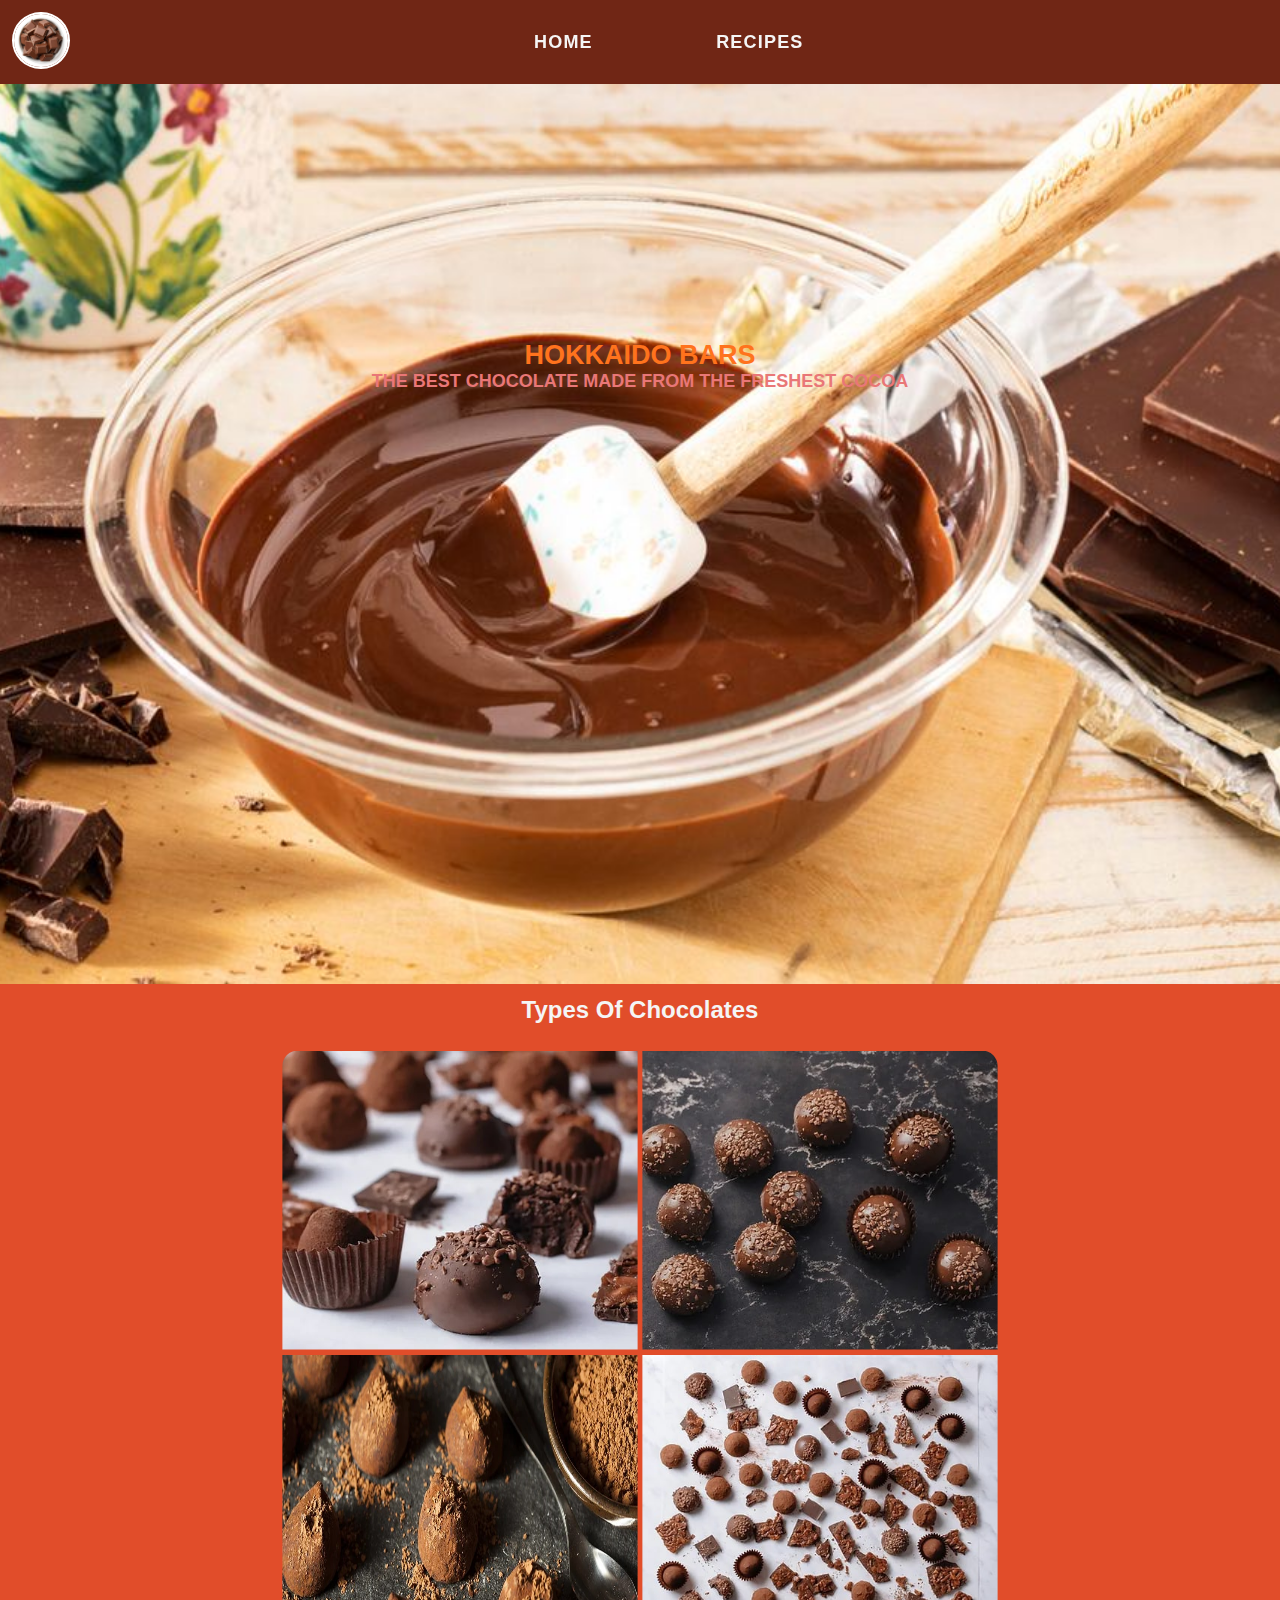
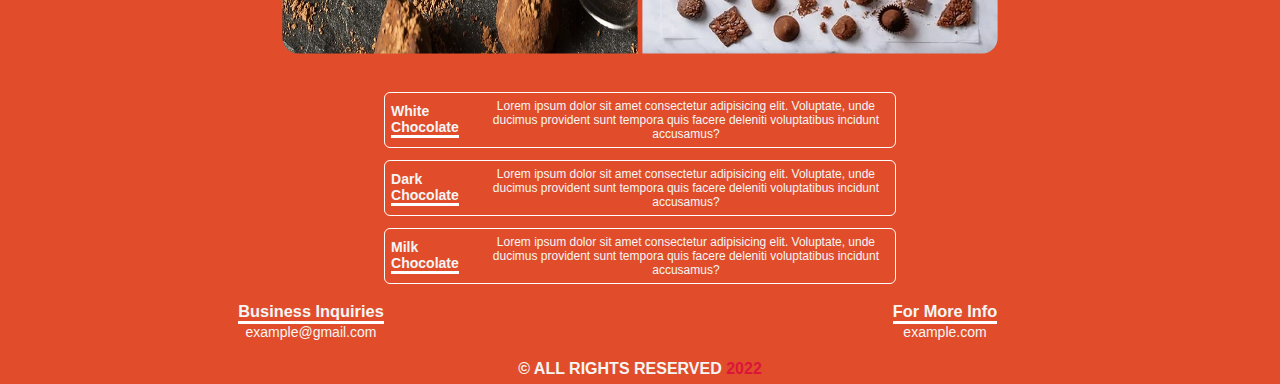
<file: index.html>
<!DOCTYPE html>
<html lang="en">
<head>
    <meta charset="UTF-8">
    <meta http-equiv="X-UA-Compatible" content="IE=edge">
    <meta name="viewport" content="width=device-width, initial-scale=1.0">
    <title>Hokkaido Bars</title>

    <link rel="stylesheet" href="css/style.css">
    <link rel="stylesheet" href="css/mediaquery.css">

</head>
<body>
    <header>
        <div class="logo">
            <img src="./images/icon.jpg" alt="">
        </div>

        <nav class="navbar">
            <a href="index.html">HOME</a>
            <a href="detail.html">RECIPES</a>
        </nav>
    </header>

    <section class="banner">
        <div class="bannertxt">
            <h2>HOKKAIDO BARS</h2>
            <h4>THE BEST CHOCOLATE MADE FROM THE FRESHEST COCOA</h4>
        </div>
    </section>

    <h2 class="sec-heading">Types Of Chocolates</h2>

    <section class="showcase">
        <img src="images/choco1.jpg" alt="" class="topl">
        <img src="images/choco2.jpg" alt="" class="topr">
        <img src="images/choco3.jpg" alt="" class="botl">
        <img src="images/choco4.jpg" alt="" class="botr">
    </section>

    <section class="chocotype">
        <div class="type">
            <h3>White Chocolate</h3>
            <p>Lorem ipsum dolor sit amet consectetur adipisicing elit. Voluptate, unde ducimus provident sunt tempora quis facere deleniti voluptatibus incidunt accusamus?</p>
        </div>
        <div class="type">
            <h3>Dark Chocolate</h3>
            <p>Lorem ipsum dolor sit amet consectetur adipisicing elit. Voluptate, unde ducimus provident sunt tempora quis facere deleniti voluptatibus incidunt accusamus?</p>
        </div>
        <div class="type">
            <h3>Milk Chocolate</h3>
            <p>Lorem ipsum dolor sit amet consectetur adipisicing elit. Voluptate, unde ducimus provident sunt tempora quis facere deleniti voluptatibus incidunt accusamus?</p>
        </div>
    </section>

    <footer id="contact">
        <section class="container">
            <h3>Business Inquiries</h3>
            <p>example@gmail.com</p>
        </section>
        <section class="moreinfo">
            <h3>For More Info</h3>
            <p>example.com</p>
        </section>
        <h5>&copy ALL RIGHTS RESERVED <span class="y">2022</span></h5>
    </footer>
</body>
</html>
</file>
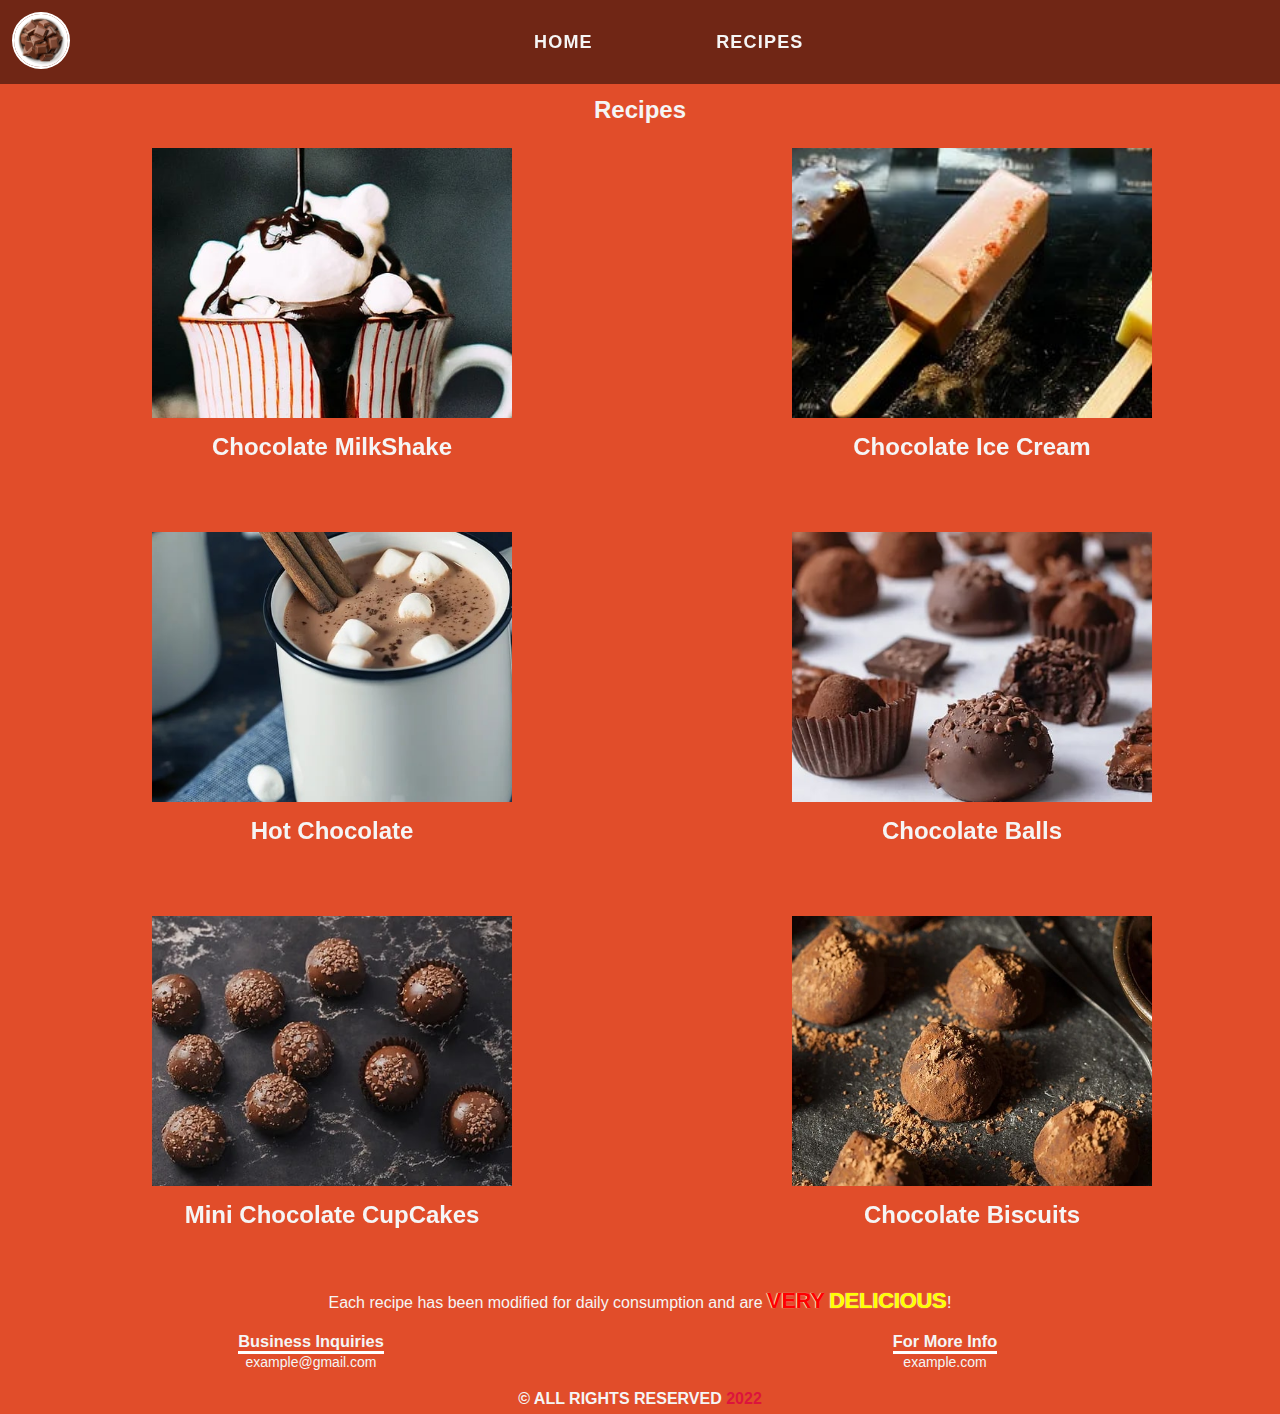
<file: detail.html>
<!DOCTYPE html>
<html lang="en">
<head>
    <meta charset="UTF-8">
    <meta http-equiv="X-UA-Compatible" content="IE=edge">
    <meta name="viewport" content="width=device-width, initial-scale=1.0">
    <title>Hokkaido Bars</title>

    <link rel="stylesheet" href="css/style.css">
    <link rel="stylesheet" href="css/mediaquery.css">
    
</head>
<body>
    <header>
        <div class="logo">
            <img src="./images/icon.jpg" alt="">
        </div>

        <nav class="navbar">
            <a href="index.html">HOME</a>
            <a href="detail.html">RECIPES</a>
        </nav>
    </header>

    <h2 class="sec-heading">Recipes</h2>

    <section class="recipies">
        <div class="r-card">
            <div class="r-front">
                <img src="./images/chocoshake.jpg" alt="">
                <div>
                    <h4 class="sec-heading">Chocolate MilkShake</h3>
                </div>
            </div>
            <div class="r-back">
                <div class="r-desc">
                    <h3 class="sec-heading">Ingrediants</h3>
                    <p>Lorem, ipsum.</p>
                    <p>Lorem, ipsum.</p>
                    <p>Lorem, ipsum.</p>
                    <p>Lorem ipsum dolor sit, amet consectetur adipisicing elit. Quas fugit minus incidunt esse ipsam inventore voluptates eveniet provident quibusdam consectetur.</p>
                </div>
            </div>
        </div>
        <div class="r-card">
            <div class="r-front">
                <img src="./images/chocostick.jpg" alt="">
                <div>
                    <h4 class="sec-heading">Chocolate Ice Cream</h3>
                </div>
            </div>
            <div class="r-back">
                <div class="r-desc">
                    <h3 class="sec-heading">Ingrediants</h3>
                    <p>Lorem, ipsum.</p>
                    <p>Lorem, ipsum.</p>
                    <p>Lorem, ipsum.</p>
                    <p>Lorem ipsum dolor sit, amet consectetur adipisicing elit. Quas fugit minus incidunt esse ipsam inventore voluptates eveniet provident quibusdam consectetur.</p>
                </div>
            </div>
        </div>
        <div class="r-card">
            <div class="r-front">
                <img src="./images/hotchoco.jpg" alt="">
                <div>
                    <h4 class="sec-heading">Hot Chocolate</h3>
                </div>
            </div>
            <div class="r-back">
                <div class="r-desc">
                    <h3 class="sec-heading">Ingrediants</h3>
                    <p>Lorem, ipsum.</p>
                    <p>Lorem, ipsum.</p>
                    <p>Lorem, ipsum.</p>
                    <p>Lorem ipsum dolor sit, amet consectetur adipisicing elit. Quas fugit minus incidunt esse ipsam inventore voluptates eveniet provident quibusdam consectetur.</p>
                </div>
            </div>
        </div>
        <div class="r-card">
            <div class="r-front">
                <img src="./images/choco1.jpg" alt="">
                <div>
                    <h4 class="sec-heading">Chocolate Balls</h3>
                </div>
            </div>
            <div class="r-back">
                <div class="r-desc">
                    <h3 class="sec-heading">Ingrediants</h3>
                    <p>Lorem, ipsum.</p>
                    <p>Lorem, ipsum.</p>
                    <p>Lorem, ipsum.</p>
                    <p>Lorem ipsum dolor sit, amet consectetur adipisicing elit. Quas fugit minus incidunt esse ipsam inventore voluptates eveniet provident quibusdam consectetur.</p>
                </div>
            </div>
        </div>
        <div class="r-card">
            <div class="r-front">
                <img src="./images/choco2.jpg" alt="">
                <div>
                    <h4 class="sec-heading">Mini Chocolate CupCakes</h3>
                </div>
            </div>
            <div class="r-back">
                <div class="r-desc">
                    <h3 class="sec-heading">Ingrediants</h3>
                    <p>Lorem, ipsum.</p>
                    <p>Lorem, ipsum.</p>
                    <p>Lorem, ipsum.</p>
                    <p>Lorem ipsum dolor sit, amet consectetur adipisicing elit. Quas fugit minus incidunt esse ipsam inventore voluptates eveniet provident quibusdam consectetur.</p>
                </div>
            </div>
        </div>
        <div class="r-card">
            <div class="r-front">
                <img src="./images/choco3.jpg" alt="">
                <div>
                    <h4 class="sec-heading">Chocolate Biscuits</h3>
                </div>
            </div>
            <div class="r-back">
                <div class="r-desc">
                    <h3 class="sec-heading">Ingrediants</h3>
                    <p>Lorem, ipsum.</p>
                    <p>Lorem, ipsum.</p>
                    <p>Lorem, ipsum.</p>
                    <p>Lorem ipsum dolor sit, amet consectetur adipisicing elit. Quas fugit minus incidunt esse ipsam inventore voluptates eveniet provident quibusdam consectetur.</p>
                </div>
            </div>
        </div>

        <div class="desc">
            <p>Each recipe has been modified for daily consumption and are <span class="V">VERY</span> <span class="D">DELICIOUS</span>!</p>
        </div>
    </section>


    <footer id="contact">
        <section class="container">
            <h3>Business Inquiries</h3>
            <p>example@gmail.com</p>
        </section>
        <section class="moreinfo">
            <h3>For More Info</h3>
            <p>example.com</p>
        </section>
        <h5>&copy ALL RIGHTS RESERVED <span class="y">2022</span></h5>
    </footer>

</body>
</html>
</file>
<file: css/style.css>
:root {
    --grey: #bccacc;
    --cyan: #79A3B1;
    --pink: #E97777;
    --coral: coral;
    --orange: #FF731D;
    --white: whitesmoke;
    --brown: #E14D2A;
    --black: black;
}

* {
    margin: 0;
    padding: 0;
    box-sizing: border-box;
    font-family: 'Trebuchet MS', 'Lucida Sans Unicode', 'Lucida Grande', 'Lucida Sans', Arial, sans-serif;
    text-decoration: none;
}

html {
    font-size: 75%;
    scroll-behavior: smooth;
} 

body {
    background-color: var(--brown);
    color: var(--white);
}

.logo img {
    width: 4.8rem;
    background-color: var(--title-color);
    border-radius: 50%;
    border: 2px solid white;
}

.navbar a {
    color: var(--white);
    font-size: 18px;
    font-weight: 700;
    padding: 5rem;
    letter-spacing: .1rem;
    text-align: center;
}

.navbar a:hover {
    color: var(--coral);
    transition: all 500ms;
}

header {
    background-color: rgba(0,0,0,.5);
    padding: 1rem;
    position: sticky;
    top: 0;
    z-index: 1000;

    display: grid;
    grid-template-columns: auto auto;
    align-items: center;
}

.icons {
    justify-self: end;
}

.banner {
    height: 100vh;
    background-image: url(../images/meltedchoco.jpg);
    background-position: center;
    background-size: cover;

    animation: imgc 5s infinite;
}

@keyframes imgc {
    0% {
        background-image: url(../images/meltedchoco.jpg);
    }
    50% {
        background-image: url(../images/meltedwhite.jpg);
    }
    75% {
        background-image: url(../images/melteddark.jpg);
    }
}

.bannertxt {
    font-size: 18px;
    text-align: center;
    color: var(--pink);
    display: grid;
    place-items: center;
    padding-top: 60%;

    animation: L-R 1s linear infinite alternate-reverse;
}

@keyframes L-R {
    from {
        transform: scale(0.9);
        letter-spacing: 1px;
    }
    to {
        transform: scale(1);
        letter-spacing: 2px;
    }
}

.bannertxt h2 {
    color: var(--orange);
}

.showcase {
    padding: 2rem;
    display: grid;
    grid-template-columns: 1fr 1fr;
    grid-template-rows: 1fr 1fr;
}

.showcase img {
    width: 100%;
    height: 100%;
    padding: .2rem;
}

.topl {
    border-radius: 1.5rem 0 0 0;
}

.topr {
    border-radius: 0 1.5rem 0 0;
}

.botl {
    border-radius: 0 0 0 1.5rem;
}

.botr {
    border-radius: 0 0 1.5rem 0;
}

.sec-heading {
    width: 100%;
    margin: 0 auto;
    text-align: center;
    padding-top: 1rem;
    font-size: 24px;
    color: var(--white);
}

.type {
    display: grid;
    grid-template-columns: auto 1fr;
    border: .1rem solid white;
    padding: .5rem;
    margin: .5rem;
    border-radius: .5rem;
}

.type h3 {
    text-align: left;
    align-self: center;
}

.type p {
    text-align: center;
    padding-left: 2rem;
}

footer {
    padding: .5rem;
    display: grid;
    grid-template-columns: 1fr 1fr;
    grid-template-rows: 1fr 1fr;
    text-align: center;
}

footer h5 {
    text-align: center;
    font-size: 16px;
    grid-column: 1 / span 2;
    align-self: flex-end;
}

.container {
    font-size: 14px;
    padding-right: 2rem;
    justify-self: center;
}

.moreinfo {
    font-size: 14px;
    padding-right: 2rem;
    justify-self: center;
}

.container .moreinfo, h3 {
    border-bottom: 3px solid white;
}

.y {
    color: crimson;
}

.recipies {
    display: grid;
    grid-template-rows: repeat(6, 1fr);
    justify-items: center;
}

.r-card {
    padding: 1rem;
    width: 30rem;
    height: 30rem;
    transform-style: preserve-3d;
    transition: all 350ms;
    margin: 1rem;
}

.r-card:hover {
    transform: rotateY(-180deg);
}

.r-front {
    width: 30rem;
    height: 30rem;
    position: absolute;
}

.r-front img {
    width: 100%;
    height: 75%;
    object-fit: cover;
}

.r-front div {
    display: grid;
    grid-template-columns: 1fr auto;
}

.r-back {
    width: 30rem;
    height: 30rem;
    background-color: chocolate;

    display: flex;
    flex-direction: column;
    justify-content: space-around;
    align-items: center;

    transform: rotateY(180deg);
    position: absolute;
    backface-visibility: hidden;
}

.r-desc {
    width: 100%;
    height: 100%;
    display: grid;

}

.r-desc p {
    font-size: 16px;
    text-align: center;
    padding: 2rem;
    font-weight: bold;
}

.desc {
    padding: 1rem;
    text-align: center;
    font-size: 16px;
}

.desc span {
    font-size: 1.8rem;
    font-weight: bold;
    text-shadow: -1px 0 1px whitesmoke;
}

.V {
    color: red;
}

.D {
    color: yellow;
}
</file>
<file: css/mediaquery.css>
@media only screen and (min-width: 768px) {
    .bannertxt {
        padding-top: 35%;
        margin: 0 auto;
    }
    .showcase {
        width: 75%;
        margin: 0 auto;
        grid-template-columns: repeat(3, 1fr);
    }
    .showcase .topr, .botl {
        display: none;
    }

    .type {
        width: 65%;
        margin: 1rem auto;
    }
    .topl {
        grid-column: 1 / span 2;
        border-radius: 1.5rem;
    }
    .botr {
        grid-column: 2 / -1;
        border-radius: 1.5rem;
    }
    .recipies {
        grid-template-columns: 1fr 1fr;
        grid-template-rows: repeat(3, 1fr);
    }
    .desc {
        grid-column: 1 / span 2;
    }
    .r-back {
        color: black;
        background: linear-gradient(90deg, #e3ffe7 0%, #d9e7ff 100%);
    }
    .r-back h3 {
        color: black;
        border: none;
    }






}

@media only screen and (min-width: 1100px) {
    .bannertxt {
        padding-top: 20%;
        margin: 0 auto;
    }
    .showcase {
        width: 60%;
        margin: 0 auto;
        grid-template-columns: 1fr 1fr;
    }
    .showcase .topr, .botl {
        display: grid;
    }
    .topl {
        grid-column: 1 / 2;
        border-radius: 1.5rem 0 0 0;
    }
    .botr {
        grid-column: 2 / 3;
        border-radius: 0 0 1.5rem 0;
    }
    .type {
        width: 40%;
        grid-template-columns: 1fr auto;
    }
    .r-back {
        color: white;
        background: linear-gradient(90deg, #00d2ff 0%, #3a47d5 100%);
    }
    .r-back h3 {
        color: white;
    }






    
}
</file>
